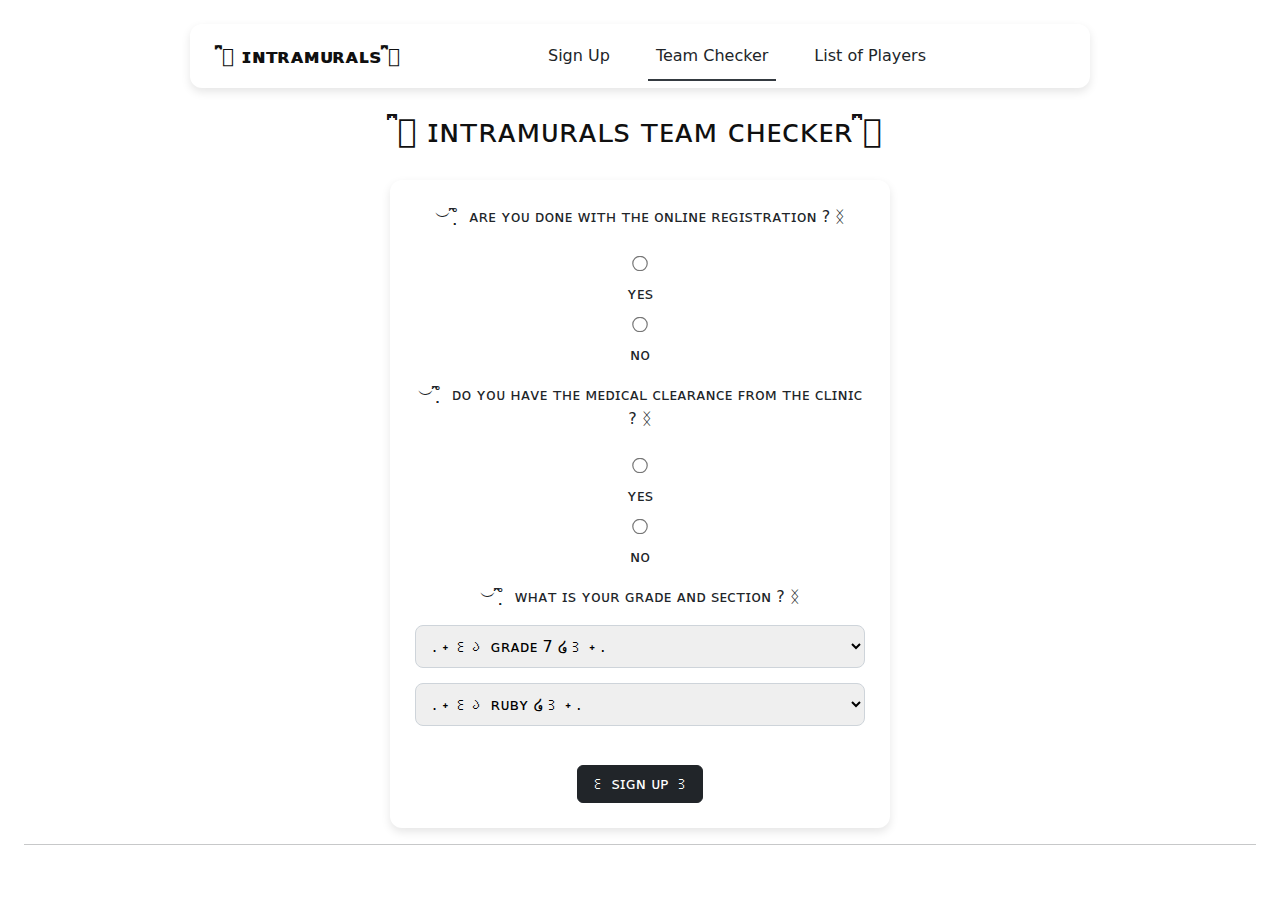
<file: index.html>
<!DOCTYPE html>
<html lang="en">
<head>
    <meta charset="UTF-8">
    <meta name="viewport" content="width=device-width, initial-scale=1.0">
    <title>Project</title>
    <link rel="stylesheet" href="https://pyscript.net/releases/2025.7.3/core.css">
    <script type="module" src="https://pyscript.net/releases/2025.7.3/core.js"></script>
<!-- BS SETUP -->
    <link href="https://cdn.jsdelivr.net/npm/bootstrap@5.3.3/dist/css/bootstrap.min.css" rel="stylesheet">
    <script src="https://cdn.jsdelivr.net/npm/bootstrap@5.3.3/dist/js/bootstrap.bundle.min.js"></script>  
<!-- Bootstrap CSS -->
    <link href="https://cdn.jsdelivr.net/npm/bootstrap@5.3.3/dist/css/bootstrap.min.css" rel="stylesheet">
<!-- CSS SETUP -->
    <link rel="stylesheet" type="text/css" href="style.css">
</head>

<body class="p-4">

    <!-- NAVBAR -->
<nav class="navbar navbar-expand-lg custom-navbar mb-4">
  <div class="container-fluid">
    <a class="navbar-brand fw-bold" href="#">𓊆ྀི ɪɴᴛʀᴀᴍᴜʀᴀʟꜱ 𓊇ྀི</a>

    <button class="navbar-toggler" type="button" data-bs-toggle="collapse" data-bs-target="#navbarNav">
      <span class="navbar-toggler-icon"></span>
    </button>

    <div class="collapse navbar-collapse justify-content-center" id="navbarNav">
      <ul class="navbar-nav">
        <li class="nav-item">
          <a class="nav-link" href="signup.html">Sign Up</a>
        </li>
        <li class="nav-item">
          <a class="nav-link active" href="index.html">Team Checker</a>
        </li>
        <li class="nav-item">
          <a class="nav-link" href="players.html">List of Players</a>
        </li>
      </ul>
    </div>
  </div>
</nav>

<center><h2>𓊆ྀི ɪɴᴛʀᴀᴍᴜʀᴀʟꜱ ᴛᴇᴀᴍ ᴄʜᴇᴄᴋᴇʀ 𓊇ྀི</h2>

<form>
    <p>︶˚̣̣̣ ྀི ᴀʀᴇ ʏᴏᴜ ᴅᴏɴᴇ ᴡɪᴛʜ ᴛʜᴇ ᴏɴʟɪɴᴇ ʀᴇɢɪꜱᴛʀᴀᴛɪᴏɴ ? ᛝ</p>
    <input type="radio" name="registration" value="yes"> ʏᴇꜱ
    <input type="radio" name="registration" value="no"> ɴᴏ

    <p class="mt-3">︶˚̣̣̣ ྀིྀ ᴅᴏ ʏᴏᴜ ʜᴀᴠᴇ ᴛʜᴇ ᴍᴇᴅɪᴄᴀʟ ᴄʟᴇᴀʀᴀɴᴄᴇ ꜰʀᴏᴍ ᴛʜᴇ ᴄʟɪɴɪᴄ ? ᛝ</p>
    <input type="radio" name="medical" value="yes"> ʏᴇꜱ
    <input type="radio" name="medical" value="no"> ɴᴏ

    <p class="mt-3">︶˚̣̣̣ ྀིྀ ᴡʜᴀᴛ ɪꜱ ʏᴏᴜʀ ɢʀᴀᴅᴇ ᴀɴᴅ ꜱᴇᴄᴛɪᴏɴ ? ᛝ</p>
    <select id="grade">
        <option value="7">. ˖ ꒰𑁬 ɢʀᴀᴅᴇ 7 ໒꒱ ˖ .</option>
        <option value="8">. ˖ ꒰𑁬 ɢʀᴀᴅᴇ 8 ໒꒱ ˖ .</option>
        <option value="9">. ˖ ꒰𑁬 ɢʀᴀᴅᴇ 9 ໒꒱ ˖ .</option>
        <option value="10">. ˖ ꒰𑁬 ɢʀᴀᴅᴇ 10 ໒꒱ ˖ .</option>
    </select>

    <select id="section">
        <option value="Ruby">. ˖ ꒰𑁬 ʀᴜʙʏ ໒꒱ ˖ .</option>
        <option value="Sapphire">. ˖ ꒰𑁬 ꜱᴀᴘᴘʜɪʀᴇ ໒꒱ ˖ .</option>
        <option value="Emerald">. ˖ ꒰𑁬 Emerald ໒꒱ ˖ .</option>
        <option value="Topaz">. ˖ ꒰𑁬 ᴛᴏᴘᴀᴢ ໒꒱ ˖ .</option>
    </select>

    <br><br>
    <button type="button" class="btn btn-dark" py-click="check_team">꒰ ꜱɪɢɴ ᴜᴘ ꒱</button>
</form>

<hr>

<div id="output"></div>
<div id="image"></div></center>



<py-script src="main.py"></py-script> 

</body>
</html>
</file>
<file: style.css>
body {
    background-image: url("https://i.pinimg.com/736x/77/25/d4/7725d4fb4c6725a8fb8348647de84b1e.jpg");
    background-repeat: no-repeat;
    background-size: cover;
    background-position: center;
    margin: 0;
}

h2 {
    color: #101010;
    margin-bottom: 30px;
}

form {
    background-color: #ffffff;
    padding: 25px;
    border-radius: 12px;
    box-shadow: 0 4px 10px rgba(0,0,0,0.1);
    max-width: 500px;
    margin: auto;
}

label {
    font-weight: bold;
    margin-bottom: 8px;
    display: block;
}

input[type="radio"] {
    margin-right: 8px;
    transform: scale(1.2);
}

select {
    width: 100%;
    padding: 10px 12px;
    margin-bottom: 15px;
    border-radius: 8px;
    border: 1px solid #ced4da;
    font-size: 16px;
    transition: border 0.2s;
}

select:focus {
    border-color: #495057;
    outline: none;
}

button {
    background-color: #343a40;
    color: #ffffff;
    padding: 12px 25px;
    font-size: 16px;
    border: none;
    border-radius: 8px;
    cursor: pointer;
    transition: background-color 0.2s, transform 0.1s;
}

button:hover {
    background-color: #495057;
    transform: scale(1.02);
}

#output {
    margin-top: 20px;
    font-size: 18px;
    font-weight: bold;
    color: #212529;
    text-align: center;
}

#image {
    margin-top: 15px;
    text-align: center;
}

#image img {
        margin-top: 20px;
        width: 20%;
        border: 4px solid #000000;
        border-radius: 15px;
        box-shadow: 0 4px 15px rgba(0,0,0,0.2);
        transition: transform 0.3s;
         }

        #image img:hover {
        transform: scale(1.05);
         }

.custom-navbar {
    background-color: #ffffff;
    border-radius: 12px;
    box-shadow: 0 4px 10px rgba(0,0,0,0.1);
    padding: 12px 20px;
    max-width: 900px;
    margin: 0 auto 30px auto;
}

.navbar-brand {
    font-size: 20px;
    font-weight: bold;
    color: #101010 !important;
}

.navbar-toggler {
    border: none;
}

.nav-link {
    color: #212529 !important;
    font-weight: 500;
    margin: 0 15px;
    position: relative;
    transition: 0.3s ease;
}

.nav-link::after {
    content: "";
    position: absolute;
    width: 0%;
    height: 2px;
    bottom: -5px;
    left: 0;
    background-color: #343a40;
    transition: width 0.3s ease;
}

.nav-link:hover::after {
    width: 100%;
}

.nav-link.active::after {
    width: 100%;
}

@media (max-width: 991px) {
    .navbar-nav {
        margin-top: 10px;
    }

    .nav-link {
        margin: 10px 0;
    }
}

.box {
            background: #ffffff;
            width: 380px;
            padding: 35px;
            border-radius: 18px;
            box-shadow: 0 10px 25px rgba(0, 100, 0, 0.15);
            text-align: center;
            transition: 0.3s ease;
        }

        .box:hover {
            transform: translateY(-5px);
    
        }

  input {
            width: 100%;
            padding: 12px;
            margin: 12px 0;
            border-radius: 10px;
            border: 1px solid #000000;
            background-color: #fefefe;
            outline: none;
            transition: 0.3s;
        }

.players-container-new {
    max-width: 500px;
    margin: 40px auto;
    padding: 30px;
    background-color: #ffffff;
    border-radius: 18px;
    box-shadow: 0 10px 25px rgba(0,0,0,0.15);
    text-align: center;
    transition: 0.3s ease;
}

.players-container-new:hover {
    transform: translateY(-3px);
}

.players-container-new h2 {
    margin-bottom: 20px;
    color: #101010;
    font-family: 'Arial', sans-serif;
}

.players-list-new {
    list-style: none;
    padding: 0;
    margin: 0;
    max-height: 500px;
    overflow-y: auto;
}

.players-list-new li {
    padding: 8px 0;
    font-size: 20px;
    letter-spacing: 1px;
    border-bottom: 1px solid #e0e0e0;
    font-family: 'Arial', sans-serif; 
}

.players-list-new li:last-child {
    border-bottom: none;
}

.players-list-new li:hover {
    background-color: #f1f1f1;
}
</file>
